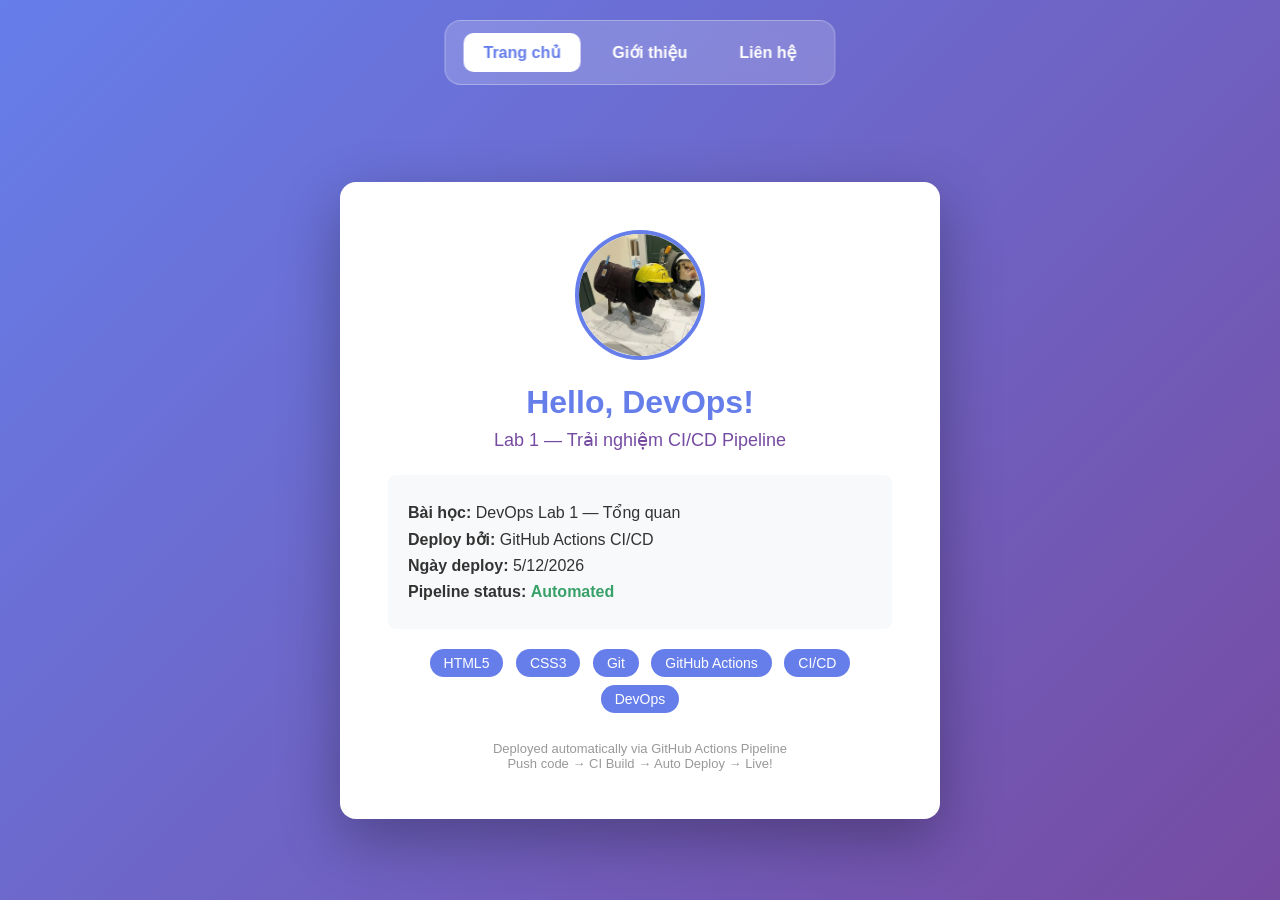
<file: index.html>
<!DOCTYPE html>
<html lang="vi">
<head>
    <meta charset="UTF-8">
    <meta name="viewport" content="width=device-width, initial-scale=1.0">
    <title>DevOps Lab 1 — My Portfolio</title>
    <style>
        * { margin: 0; padding: 0; box-sizing: border-box; }
        body {
            font-family: 'Segoe UI', Tahoma, Geneva, Verdana, sans-serif;
            background: linear-gradient(135deg, #667eea 0%, #764ba2 100%);
            min-height: 100vh;
            display: flex;
            justify-content: center;
            align-items: center;
            color: #333;
        }
        .container {
            background: white;
            border-radius: 16px;
            padding: 48px;
            max-width: 600px;
            box-shadow: 0 20px 60px rgba(0,0,0,0.3);
            text-align: center;
        }
        h1 { color: #667eea; margin-bottom: 8px; font-size: 32px; }
        h2 { color: #764ba2; margin-bottom: 24px; font-size: 18px; font-weight: normal; }
        .info { background: #f8f9fa; border-radius: 8px; padding: 20px; margin: 16px 0; text-align: left; }
        .info p { margin: 8px 0; }
        .badge {
            display: inline-block;
            background: #667eea;
            color: white;
            padding: 6px 14px;
            border-radius: 20px;
            font-size: 14px;
            margin: 4px;
        }
        .footer { margin-top: 24px; font-size: 13px; color: #999; }
        .status { color: #38a169; font-weight: bold; }

        .avatar {
            width: 130px;
            height: 130px;
            border-radius: 50%;
            object-fit: cover;
            border: 4px solid #667eea;
            margin-bottom: 20px;
        }
        /* Thanh điều hướng */
.navbar {
    position: fixed;
    top: 20px;
    left: 50%;
    transform: translateX(-50%);

    display: flex;
    align-items: center;
    justify-content: center;
    gap: 12px;

    padding: 12px 18px;
    background: rgba(255, 255, 255, 0.18);
    backdrop-filter: blur(12px);
    border: 1px solid rgba(255, 255, 255, 0.3);
    border-radius: 16px;

    z-index: 1000;
}

/* Các nút trong menu */
.navbar a {
    color: white;
    text-decoration: none;
    font-size: 16px;
    font-weight: 600;

    padding: 10px 20px;
    border-radius: 10px;

    transition: all 0.3s ease;
    white-space: nowrap;
}

/* Hiệu ứng khi rê chuột */
.navbar a:hover {
    background: white;
    color: #667eea;
    transform: translateY(-2px);
}

/* Trang đang được chọn */
.navbar a.active {
    background: white;
    color: #667eea;
}

/* Tránh menu che nội dung */
body {
    padding-top: 100px;
}

/* Tương thích điện thoại */
@media (max-width: 600px) {
    .navbar {
        top: 10px;
        gap: 4px;
        padding: 8px;
        width: max-content;
        max-width: calc(100% - 20px);
    }

    .navbar a {
        font-size: 13px;
        padding: 10px 12px;
    }
}
    </style>
</head>
<body>
    <nav class="navbar">
        <a href="index.html" class="active">Trang chủ</a>
        <a href="about.html">Giới thiệu</a>
        <a href="contact.html">Liên hệ</a>
    </nav>
    <div class="container">
        <img src="images/avatar.jpg" alt="Ảnh đại diện" class="avatar">
        <h1> Hello, DevOps!</h1>
        <h2>Lab 1 — Trải nghiệm CI/CD Pipeline</h2>

        <div class="info">
            <p> <strong>Bài học:</strong> DevOps Lab 1 — Tổng quan</p>
            <p> <strong>Deploy bởi:</strong> GitHub Actions CI/CD</p>
            <p> <strong>Ngày deploy:</strong> <span id="date"></span></p>
            <p> <strong>Pipeline status:</strong> <span class="status"> Automated</span></p>
        </div>

        <div>
            <span class="badge">HTML5</span>
            <span class="badge">CSS3</span>
            <span class="badge">Git</span>
            <span class="badge">GitHub Actions</span>
            <span class="badge">CI/CD</span>
            <span class="badge">DevOps</span>
        </div>

        <div class="footer">
            <p>Deployed automatically via GitHub Actions Pipeline</p>
            <p> Push code → CI Build → Auto Deploy → Live! </p>
        </div>
    </div>

    <script>
        document.getElementById('date').textContent = new Date().toLocaleDateString('vi-VN');
    </script>
</body>
</html>
</file>
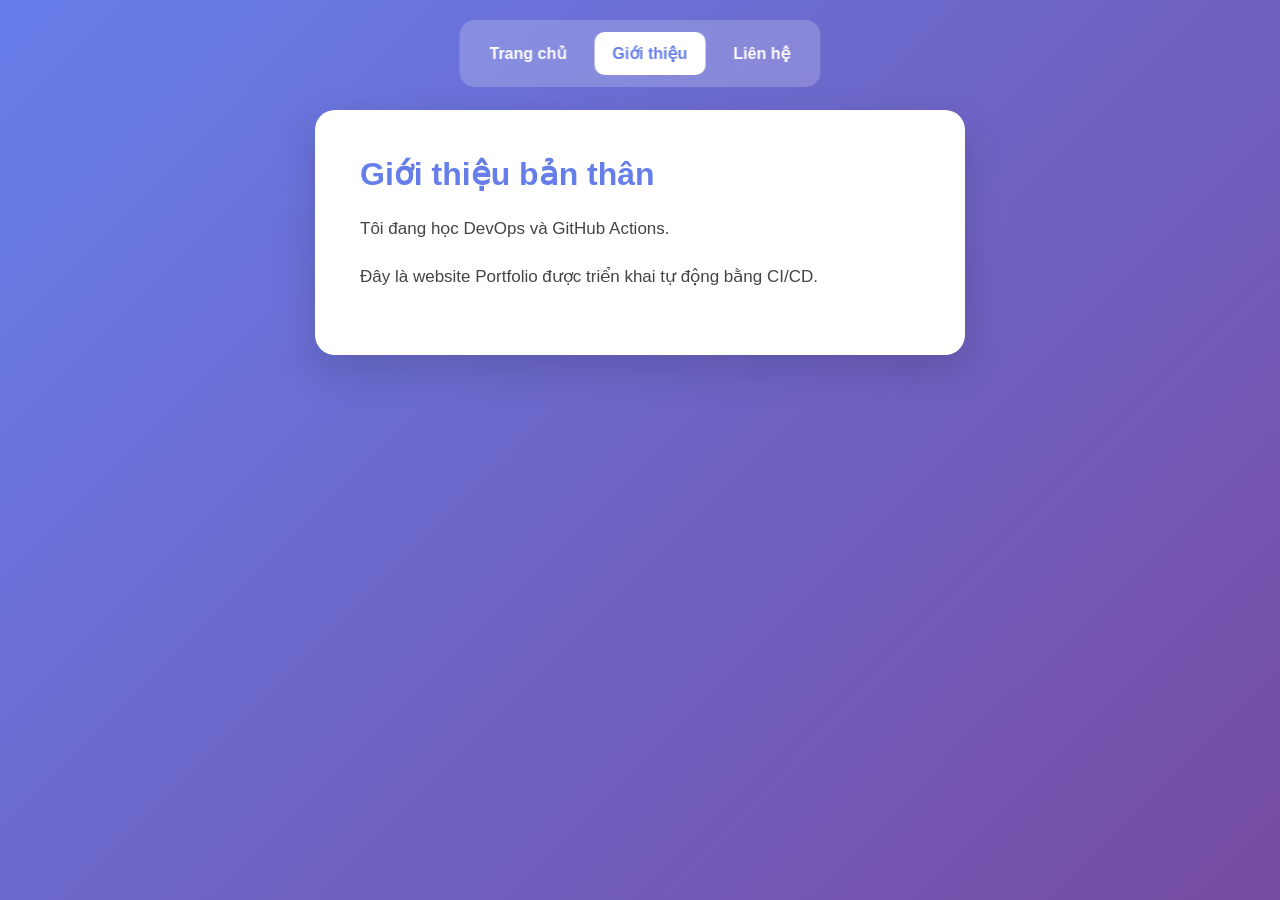
<file: about.html>
<!DOCTYPE html>
<html lang="vi">
<head>
    <meta charset="UTF-8">
    <meta name="viewport" content="width=device-width, initial-scale=1.0">
    <title>Giới thiệu</title>
    <link rel="stylesheet" href="style.css">
</head>
<body>
    <nav class="navbar">
        <a href="index.html">Trang chủ</a>
        <a href="about.html" class="active">Giới thiệu</a>
        <a href="contact.html">Liên hệ</a>
    </nav>

    <main class="content-card">
        <h1>Giới thiệu bản thân</h1>
        <p>Tôi đang học DevOps và GitHub Actions.</p>
        <p>Đây là website Portfolio được triển khai tự động bằng CI/CD.</p>
    </main>
</body>
</html>
</file>
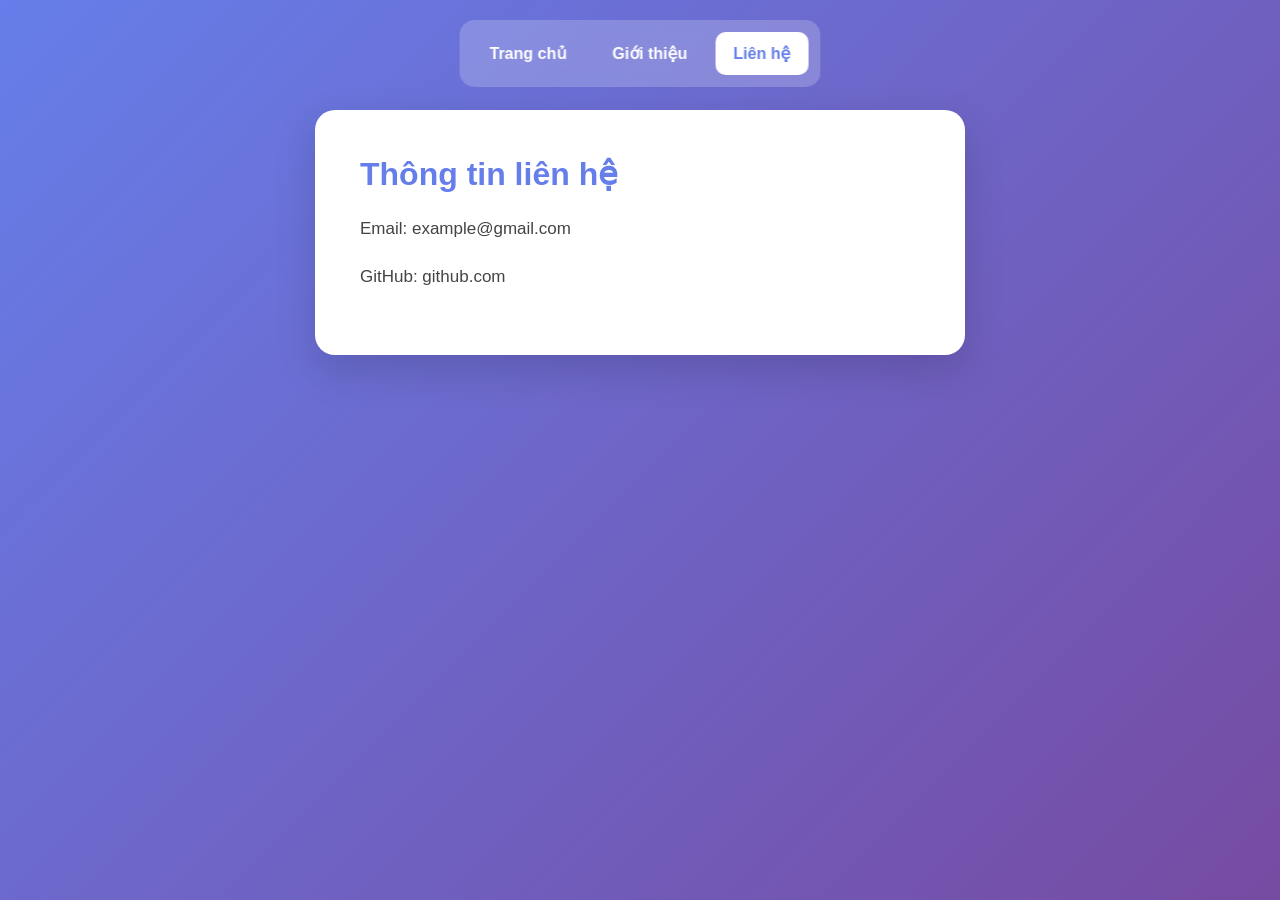
<file: contact.html>
<!DOCTYPE html>
<html lang="vi">
<head>
    <meta charset="UTF-8">
    <meta name="viewport" content="width=device-width, initial-scale=1.0">
    <title>Liên hệ</title>
    <link rel="stylesheet" href="style.css">
</head>
<body>
    <nav class="navbar">
        <a href="index.html">Trang chủ</a>
        <a href="about.html">Giới thiệu</a>
        <a href="contact.html" class="active">Liên hệ</a>
    </nav>

    <main class="content-card">
        <h1>Thông tin liên hệ</h1>
        <p>Email: example@gmail.com</p>
        <p>GitHub: github.com</p>
    </main>
</body>
</html>
</file>
<file: style.css>
* {
    box-sizing: border-box;
}

body {
    margin: 0;
    min-height: 100vh;
    padding: 110px 20px 40px;
    font-family: Arial, sans-serif;
    background: linear-gradient(135deg, #667eea, #764ba2);
    display: flex;
    flex-direction: column;
    align-items: center;
}

.navbar {
    position: fixed;
    top: 20px;
    left: 50%;
    transform: translateX(-50%);
    display: flex;
    gap: 10px;
    padding: 12px;
    background: rgba(255, 255, 255, 0.2);
    backdrop-filter: blur(12px);
    border-radius: 15px;
    z-index: 1000;
}

.navbar a {
    color: white;
    text-decoration: none;
    font-weight: bold;
    padding: 12px 18px;
    border-radius: 10px;
    white-space: nowrap;
    transition: 0.3s;
}

.navbar a:hover,
.navbar a.active {
    background: white;
    color: #667eea;
}

.content-card {
    width: 100%;
    max-width: 650px;
    background: white;
    border-radius: 20px;
    padding: 45px;
    box-shadow: 0 15px 40px rgba(0,0,0,0.15);
}

.content-card h1 {
    color: #667eea;
    margin-top: 0;
}

.content-card p {
    color: #444;
    font-size: 17px;
    line-height: 1.8;
}

@media (max-width: 600px) {
    .navbar {
        top: 10px;
        gap: 2px;
        padding: 8px;
    }

    .navbar a {
        font-size: 13px;
        padding: 10px;
    }

    .content-card {
        padding: 25px;
    }
}
</file>
